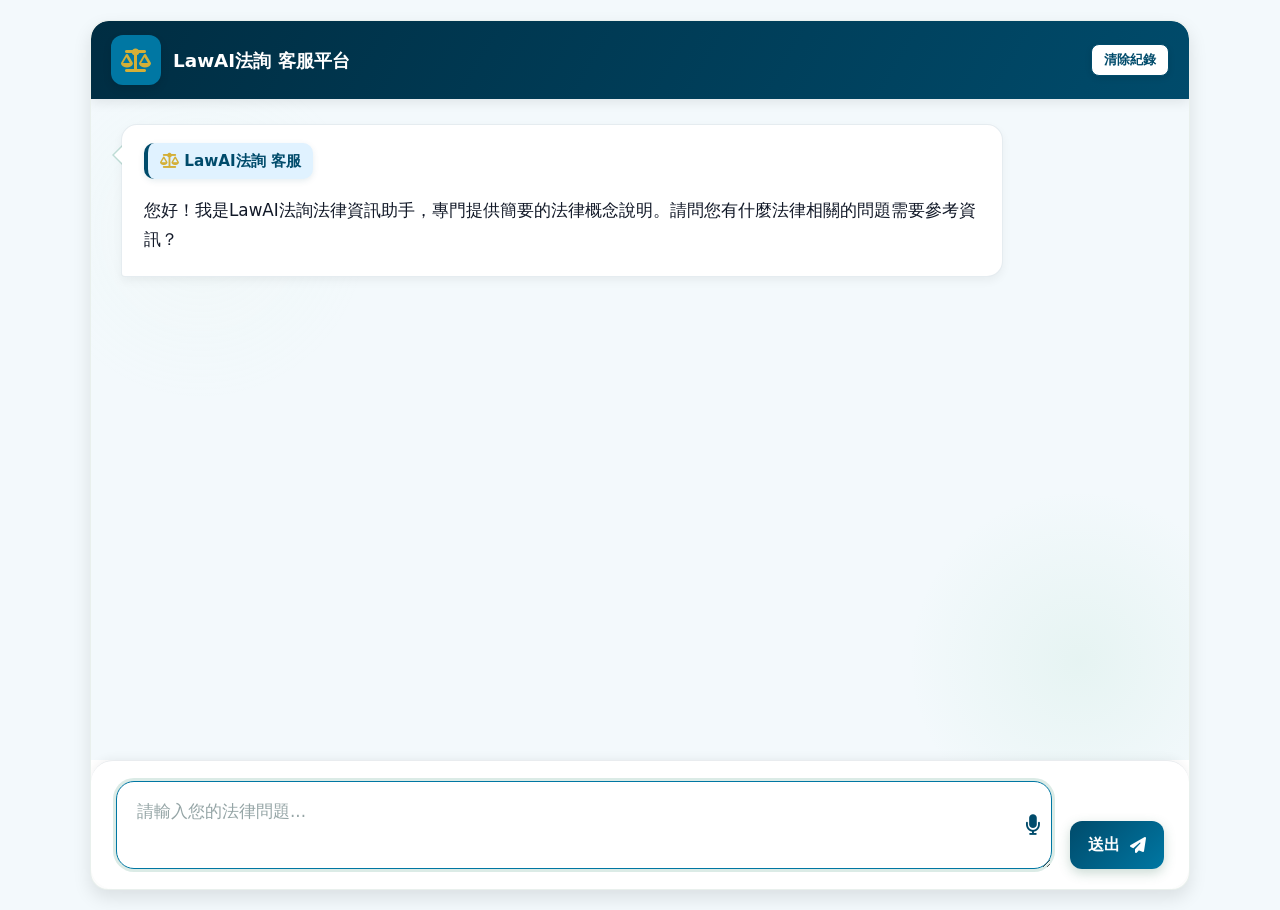
<file: airobt.html>
<!DOCTYPE html>
<html lang="zh-TW">
 <head>
  <meta charset="utf-8"/>
  <meta content="width=device-width, initial-scale=1.0" name="viewport"/>
  <title>
   ⚖️ LawAI法詢 客服平台
  </title>
  <link href="https://cdnjs.cloudflare.com/ajax/libs/font-awesome/6.4.0/css/all.min.css" rel="stylesheet"/>
  <style>
   :root {
            --deep-green: #002D42;
            --medium-green: #004B6B;
            --light-green: #0077A3;
            --pale-green: #E0F2FF;
            --accent-green: #A5D8FC;
            --background: #F3F9FC;
            --light-gray: #e9ecef;
            --text-dark: #111827;
            --text-medium: #6B7280;
            --white: #ffffff;
        }
        
        * {
            margin: 0;
            padding: 0;
            box-sizing: border-box;
            font-family: 'Segoe UI', 'Microsoft JhengHei', system-ui, sans-serif;
        }
        
        body {
            background: #F3F9FC;
            color: var(--text-dark);
            display: flex;
            justify-content: center;
            align-items: center;
            min-height: 100vh;
            padding: 20px;
        }
        
        .chatbot-container {
            width: 100%;
            max-width: 1100px;
            background: var(--white);
            box-shadow: 0 10px 30px rgba(26, 60, 50, 0.15);
            border-radius: 18px;
            overflow: hidden;
            display: flex;
            flex-direction: column;
            height: calc(100vh - 30px);
            border: 1px solid rgba(45, 106, 79, 0.1);
            transition: all 0.3s ease;
        }
        
        .chatbot-header {
    min-height: 56px;
    padding: 10px 20px;
            background: linear-gradient(120deg, var(--deep-green) 0%, var(--medium-green) 100%);
            color: var(--white);
            padding: 22px 30px;
            font-size: 1.5rem;
            font-weight: 600;
            display: flex;
            align-items: center;
            gap: 15px;
            position: relative;
            box-shadow: 0 4px 12px rgba(0, 0, 0, 0.08);
        }
        
        .logo-container {
            background: var(--light-green);
            width: 50px;
            height: 50px;
            border-radius: 12px;
            display: flex;
            justify-content: center;
            align-items: center;
            box-shadow: 0 4px 8px rgba(0, 0, 0, 0.1);
        }
        
        .logo-container i {
    color: #D4AF37 !important;
            font-size: 24px;
            color: var(--white);
        }
        
        .header-text {
            flex: 1;
        }
        
        .header-subtitle {
    display: flex;
    flex-direction: column;
            font-size: 0.95rem;
            font-weight: 400;
            opacity: 0.85;
            margin-top: 4px;
            letter-spacing: 0.5px;
        }
        
        .decoration {
            position: absolute;
            top: 0;
            right: 0;
            width: 120px;
            height: 120px;
            background: url('data:image/svg+xml;utf8,<svg xmlns="http://www.w3.org/2000/svg" viewBox="0 0 100 100"><path fill="rgba(116,198,157,0.2)" d="M28.1,76.1Q16.4,62.3,16.7,43.9Q17,25.5,34.2,24.8Q51.5,24.1,61.9,36.3Q72.3,48.5,71.2,62.7Q70.1,76.9,56.4,80.6Q42.7,84.3,28.1,76.1Z"/></svg>');
            background-size: contain;
            background-repeat: no-repeat;
            opacity: 0.7;
        }
        
        /* .chatbot-disclaimer 被整併進 header 中，不再顯示 */
.chatbot-disclaimer {
    display: none;
            background: var(--pale-green);
            padding: 16px 25px;
            font-size: 0.95rem;
            color: var(--deep-green);
            line-height: 1.6;
            border-bottom: 2px solid var(--accent-green);
            position: relative;
        }
        
        .chatbot-disclaimer strong {
            font-weight: 700;
            color: var(--medium-green);
        }
        
        .disclaimer-icon {
            position: absolute;
            top: -14px;
            left: 30px;
            background: var(--medium-green);
            color: white;
            width: 28px;
            height: 28px;
            border-radius: 12px;
            display: flex;
            align-items: center;
            justify-content: center;
            font-size: 14px;
            box-shadow: 0 2px 5px rgba(0,0,0,0.2);
        }
        
        .chat-window {
            flex: 1;
            overflow-y: auto;
            padding: 25px 30px 15px;
            background: #F3F9FC;
            display: flex;
            flex-direction: column;
            gap: 22px;
            background-image: 
                radial-gradient(circle at 10% 20%, rgba(216, 243, 220, 0.1) 0%, transparent 15%),
                radial-gradient(circle at 90% 85%, rgba(116, 198, 157, 0.1) 0%, transparent 15%);
        }
        
        .message {
            max-width: 85%;
            padding: 18px 22px;
            border-radius: 16px;
            line-height: 1.6;
            position: relative;
            animation: fadeIn 0.4s ease;
            box-shadow: 0 4px 10px rgba(0, 0, 0, 0.05);
        }
        
        .bot-message {
            background: white;
            color: var(--text-dark);
            border:  1px solid rgba(0, 75, 107, 0.1);
            border-bottom-left-radius: 4px;
            align-self: flex-start;
        }
        
        .bot-message::before {
            content: "";
            position: absolute;
            left: -10px;
            top: 20px;
            width: 0;
            height: 0;
            border-top: 10px solid transparent;
            border-bottom: 10px solid transparent;
            border-right: 10px solid rgba(74, 156, 130, 0.3);
        }
        
        .bot-message::after {
            content: "";
            position: absolute;
            left: -8px;
            top: 20px;
            width: 0;
            height: 0;
            border-top: 10px solid transparent;
            border-bottom: 10px solid transparent;
            border-right: 10px solid var(--white);
        }
        
        .user-message {
            background: linear-gradient(to right, #002D42, #004B6B);
            color: var(--white);
            border-bottom-right-radius: 4px;
            align-self: flex-end;
        }
        
        .user-message::before {
            content: "";
            position: absolute;
            right: -10px;
            top: 20px;
            width: 0;
            height: 0;
            border-top: 10px solid transparent;
            border-bottom: 10px solid transparent;
            border-left: 10px solid var(--light-green);
        }
        
        .message-role {
            font-weight: 600;
            margin-bottom: 12px;
            display: flex;
            align-items: center;
            gap: 8px;
            font-size: 0.95rem;
        }
        
        .bot-message .message-role {
            color: #004B6B;
        }
        
        .user-message .message-role {
            color: rgba(255, 255, 255, 0.9);
        }
        
        .message-content {
            font-size: 1.05rem;
        }
        
        .chat-input-area {
            padding: 20px 25px;
            background: var(--white);
            border-top: 1px solid var(--light-gray);
            display: flex;
            gap: 15px;
            position: relative;
        }
        
        .chat-input {
            flex: 1;
            padding: 16px 20px;
            border: 1px solid rgba(74, 156, 130, 0.4);
            border-radius: 12px;
            font-size: 1.05rem;
            transition: all 0.3s ease;
            background: var(--white);
            color: var(--text-dark);
            box-shadow: inset 0 2px 6px rgba(0, 0, 0, 0.05);
        }
        
        .chat-input:focus {
            outline: none;
            border-color: var(--light-green);
            box-shadow: 0 0 0 3px rgba(74, 156, 130, 0.2);
        }
        
        .chat-input::placeholder {
            color: #95a5a6;
        }
        
        .send-button {
            background: linear-gradient(135deg, var(--medium-green) 0%, var(--light-green) 100%);
            color: var(--white);
            border: none;
            padding: 0 28px;
            border-radius: 12px;
            font-size: 1.05rem;
            font-weight: 600;
            cursor: pointer;
            display: flex;
            align-items: center;
            justify-content: center;
            gap: 10px;
            transition: all 0.3s ease;
            box-shadow: 0 4px 12px rgba(45, 106, 79, 0.25);
        }
        
        .send-button:hover {
            background: linear-gradient(135deg, var(--deep-green) 0%, var(--medium-green) 100%);
            transform: translateY(-2px);
            box-shadow: 0 6px 15px rgba(45, 106, 79, 0.35);
        }
        
        .send-button:active {
            transform: translateY(0);
        }
        
        .bot-prefix {
            display: block;
            font-size: 0.9rem;
            font-weight: 600;
            margin-bottom: 12px;
            color: var(--medium-green);
            background: rgba(116, 198, 157, 0.15);
            padding: 8px 12px;
            border-radius: 8px;
            width: fit-content;
            border-left: 3px solid var(--medium-green);
        }
        
        .bot-answer {
            font-weight: 500;
            color: var(--text-dark);
            padding: 5px 0;
            line-height: 1.7;
        }
        
        .typing-indicator {
            display: flex;
            align-items: center;
            gap: 6px;
            padding: 18px 22px;
            background: var(--white);
            color: var(--text-dark);
            border-radius: 16px;
            width: fit-content;
            align-self: flex-start;
            border: 1px solid rgba(74, 156, 130, 0.3);
            box-shadow: 0 4px 10px rgba(0, 0, 0, 0.05);
        }
        
        .typing-text {
            font-size: 0.95rem;
            color: var(--medium-green);
            font-weight: 500;
        }
        
        .typing-dot {
            width: 10px;
            height: 10px;
            background: var(--light-green);
            border-radius: 12px;
            animation: typing 1.4s infinite ease-in-out;
        }
        
        .typing-dot:nth-child(1) { animation-delay: 0s; }
        .typing-dot:nth-child(2) { animation-delay: 0.2s; }
        .typing-dot:nth-child(3) { animation-delay: 0.4s; }
        
        @keyframes typing {
            0%, 60%, 100% { transform: translateY(0); opacity: 0.6; }
            30% { transform: translateY(-6px); opacity: 1; }
        }
        
        @keyframes fadeIn {
            from { opacity: 0; transform: translateY(12px); }
            to { opacity: 1; transform: translateY(0); }
        }
        
        .chat-history-title {
            text-align: center;
            color: var(--medium-green);
            font-size: 1.1rem;
            font-weight: 600;
            margin-bottom: 20px;
            padding-bottom: 15px;
            border-bottom: 2px dashed rgba(74, 156, 130, 0.3);
        }
        
        .watermark {
            position: absolute;
            bottom: 10px;
            right: 20px;
            font-size: 0.8rem;
            color: rgba(45, 106, 79, 0.3);
            font-weight: 500;
        }
        
        /* 響應式設計 */
        @media (max-width: 768px) {
            .chatbot-container {
                height: calc(100vh - 30px);
                max-width: 100%;
                border-radius: 14px;
            }
            
            .chatbot-header {
    min-height: 56px;
    padding: 10px 20px;
                padding: 18px 20px;
                font-size: 1.3rem;
            }
            
            .header-subtitle {
    display: flex;
    flex-direction: column;
                font-size: 0.85rem;
            }
            
            .logo-container {
                width: 44px;
                height: 44px;
            }
            
            .message {
                max-width: 92%;
                padding: 16px 18px;
            }
            
            .chat-input-area {
                padding: 15px 18px;
            }
            
            .chat-input {
                padding: 14px 16px;
                font-size: 1rem;
            }
            
            .send-button {
                padding: 0 22px;
            }
        }
        
        @media (max-width: 480px) {
            .chatbot-header {
    min-height: 56px;
    padding: 10px 20px;
                flex-direction: column;
                text-align: center;
                gap: 10px;
                padding: 15px;
            }
            
            .logo-container {
                margin: 0 auto;
            }
            
            .message {
                max-width: 95%;
            }
            
            .message-role {
                font-size: 0.9rem;
            }
            
            .message-content {
                font-size: 1rem;
            }
        }
    
.mic-overlay {
    position: fixed;
    top: 50%;
    left: 50%;
    transform: translate(-50%, -50%);
    background: rgba(74, 156, 130, 0.15);
    padding: 30px;
    border-radius: 12px;
    box-shadow: 0 0 25px rgba(45, 106, 79, 0.3);
    z-index: 9999;
    display: none;
    animation: micFade 1.5s ease-in-out infinite;
}
.mic-overlay i {
    font-size: 48px;
    color: rgba(45, 106, 79, 0.6);
}
@keyframes micFade {
    0%, 100% { opacity: 0.6; transform: translate(-50%, -50%) scale(1); }
    50% { opacity: 1; transform: translate(-50%, -50%) scale(1.15); }
}



/* 更強化的響應式設計調整 */
@media (max-width: 768px) {
    .chatbot-container {
        height: 100vh;
        width: 100vw;
        max-width: 100vw;
        border-radius: 0;
        margin: 0;
        box-shadow: none;
    }

    .chatbot-header {
        flex-direction: column;
        align-items: flex-start;
        gap: 10px;
    }

    .chat-window {
        padding: 15px 15px 10px;
    }

    .chat-input-area {
        padding: 12px 15px;
        flex-direction: column;
        gap: 8px;
    }

    .chat-input {
        font-size: 1rem;
        padding: 14px 16px;
        width: 95%;
    }

    .send-button {
        width: 100%;
        font-size: 1rem;
        justify-content: center;
    }

    .sample-questions {
        flex-direction: column;
        gap: 6px;
        padding: 0 10px;
    }
}

@media (max-width: 480px) {
    .chatbot-header {
        font-size: 1.1rem;
        padding: 12px;
    }

    .chat-window {
        gap: 16px;
    }

    .message {
        max-width: 96%;
        padding: 14px 16px;
    }

    .bot-answer, .message-content {
        font-size: 0.95rem;
    }

    .send-button {
        font-size: 0.95rem;
    }
}


/* ✅ Header 精緻化 */
.chatbot-header {
    border-top-left-radius: 18px;
    border-top-right-radius: 18px;
    padding: 14px 20px !important;
    gap: 12px !important;
}

/* ✅ 外框整體圓角 */
.chatbot-container {
    border-radius: 18px !important;
    overflow: hidden;
    box-shadow: 0 8px 18px rgba(0,0,0,0.1);
}

/* ✅ 輸入框改為多行＋加大 */
.chat-input {
    min-height: 3.2em;
    resize: vertical;
    line-height: 1.6;
}

/* ✅ 對齊輸入區塊排列方向與右側按鈕 */
.chat-input-area {
    display: flex;
    align-items: flex-end;
    flex-direction: row;
    flex-wrap: nowrap;
    justify-content: space-between;
}

/* ✅ 將輸入框最大寬度調整，讓送出與麥克風在右邊 */
.chat-input {
    flex: 1;
    margin-right: 8px;
}

/* ✅ 麥克風與送出並排靠右 */
.send-button {
    white-space: nowrap;
    padding: 12px 18px;
    font-size: 1rem;
}

#voice-btn {
    margin-right: 8px;
    margin-bottom: 6px;
}

/* ✅ 響應式時微調間距與行高 */
@media (max-width: 768px) {
    .chatbot-header {
        flex-direction: row;
        font-size: 1.1rem;
        padding: 12px 16px !important;
    }

    .chat-input-area {
        flex-direction: column;
        gap: 10px;
    }

    #voice-btn, .send-button {
        width: 100%;
    }
}


/* ✅ ChatGPT 手機輸入區樣式 */
@media (max-width: 768px) {
    .chat-input-area {
        position: fixed;
        bottom: 0;
        left: 0;
        width: 100vw;
        background: #ffffff;
        padding: 12px 10px 10px;
        z-index: 999;
        display: flex;
        flex-direction: row;
        align-items: flex-end;
        box-shadow: 0 -2px 8px rgba(0, 0, 0, 0.05);
        border-top: 1px solid #e0e0e0;
    }

    .chat-input {
        flex: 1;
        min-height: 2.8em;
        max-height: 150px;
        padding: 12px 14px;
        font-size: 1rem;
        border-radius: 18px;
        border: 1px solid #ddd;
        overflow-y: auto;
        resize: none;
    }

    .send-button,
    #voice-btn {
        margin-left: 6px;
        margin-bottom: 4px;
        background: #004B6B;
        color: white;
        border-radius: 50%;
        width: 42px;
        height: 42px;
        padding: 0;
        display: flex;
        align-items: center;
        justify-content: center;
        box-shadow: 0 2px 4px rgba(0,0,0,0.15);
    }

    .send-button i,
    #voice-btn i {
        font-size: 16px;
    }

    .send-button span {
        display: none;
    }
}

/* 桌面維持原樣式 */
@media (min-width: 769px) {
    .chat-input {
        height: auto;
    }
}


/* ✅ 聊天區保留底部 padding，避免被輸入區遮住 */
.chat-window {
    padding-bottom: 120px !important;
}

/* ✅ 麥克風與送出鍵緊靠右、輸入框擴大 */
@media (max-width: 768px) {
    .chat-input-area {
        padding: 12px 10px;
        flex-direction: row;
        align-items: flex-end;
        gap: 6px;
    }

    .chat-input {
        flex: 1;
        border-radius: 18px;
        padding: 12px 14px;
        line-height: 1.6;
        font-size: 1rem;
        min-height: 2.8em;
        max-height: 150px;
        overflow-y: auto;
        resize: vertical;
    }

    #voice-btn,
    .send-button {
        flex-shrink: 0;
        width: 42px;
        height: 42px;
        border-radius: 50%;
        padding: 0;
        display: flex;
        align-items: center;
        justify-content: center;
    }

    #voice-btn {
        margin-left: 4px;
        margin-right: 2px;
    }

    .send-button {
        margin-left: 2px;
    }
}

.input-with-mic textarea.chat-input {
    padding-right: 36px !important;
}

.input-with-mic textarea.chat-input {
    padding-right: 36px !important;
    width: 95%;
    resize: vertical;
}
.chat-input-area .send-button {
    flex-shrink: 0;
    height: 48px;
}

.bot-message .message-role {
    color: #004B6B;
    background: rgba(116,198,157,0.15);
    padding: 6px 12px;
    border-radius: 10px;
    border-left: 3px solid #2d6a4f;
    display: inline-block;
    white-space: normal;
    max-width: 85%;
}



.bot-message .message-role {
    background: #E0F2FF;
    color: #004B6B;
    padding: 6px 12px;
    border-radius: 10px;
    border-left: 4px solid #004B6B;
    display: inline-block;
    font-weight: 600;
    font-size: 0.95rem;
    box-shadow: 0 2px 6px rgba(0, 75, 107, 0.1);
    white-space: normal;
    max-width: 85%;
}
  </style>
 </head>
 <body>
  <div class="chatbot-container">
   <div class="chatbot-header">
    <div class="logo-container">
     <i class="fas fa-balance-scale">
     </i>
    </div>
    <div class="header-text" style="font-size: 1.15rem; font-weight: 600; color: white;">
     <div>
      LawAI法詢 客服平台
     </div>
    </div>
    <button id="clear-history-btn" style="margin-left:auto; background:#ffffff; color:#004B6B; border:1px solid #004B6B; padding:6px 12px; border-radius:8px; font-weight:600; cursor:pointer; box-shadow:0 2px 6px rgba(0,0,0,0.1);">
     清除紀錄
    </button>
   </div>
   <div class="chatbot-disclaimer">
    <div class="disclaimer-icon">
     !
    </div>
    <strong>
     🛑【重要聲明】
    </strong>
    ：本系統提供之內容為法律資訊參考，非屬個案法律意見或法律適用，請自行評估並視需求諮詢專業律師。
   </div>
   <div class="chat-window" id="chat-window">
    <!-- 初始消息 -->
    <div class="message bot-message">
     <div class="message-role">
      <i class="fas fa-balance-scale" style="color: #D4AF37;">
      </i>
      LawAI法詢 客服
     </div>
     <div class="message-content">
      <div class="bot-answer">
       您好！我是LawAI法詢法律資訊助手，專門提供簡要的法律概念說明。請問您有什麼法律相關的問題需要參考資訊？
      </div>
     </div>
    </div>
   </div>
   <div class="chat-input-area" style="display: flex; gap: 10px; align-items: flex-end;; border-radius: 22px; overflow: hidden; box-shadow: 0 -2px 10px rgba(0,0,0,0.05);">
    <div class="input-with-mic" style="position: relative; flex: 1; display: flex; align-items: center;">
     <textarea autocomplete="off" class="chat-input" id="user-input" placeholder="請輸入您的法律問題..." style="border-radius: 18px;"></textarea>
     <button id="voice-btn" style="position: absolute; top: 50%; right: 12px; transform: translateY(-50%); background: none; border: none; cursor: pointer; z-index: 10;" title="語音輸入">
      <i class="fas fa-microphone" style="font-size: 20px; color: #004B6B;">
      </i>
     </button>
    </div>
    <button class="send-button" id="send-btn">
     <span>
      送出
     </span>
     <i class="fas fa-paper-plane">
     </i>
    </button>
   </div>
  </div>
  <div class="mic-overlay" id="mic-overlay">
   <i class="fas fa-microphone">
   </i>
  </div>
  <script>
   document.addEventListener('DOMContentLoaded', function () {
    const chatWindow = document.getElementById('chat-window');
    const userInput = document.getElementById('user-input');
    const sendBtn = document.getElementById('send-btn');
    const micOverlay = document.getElementById('mic-overlay');
    const voiceBtn = document.getElementById('voice-btn');

    // Render all user/model content as TEXT, never interpolated HTML.
    const chatHistory = [];
    const clearHistoryButton = document.getElementById('clear-history-btn');
    function appendMessage(role, text, persist = true) {
        const safeRole = role === 'bot' ? 'bot' : 'user';
        const message = document.createElement('div');
        message.className = 'message ' + safeRole + '-message';
        const title = document.createElement('div');
        title.className = 'message-role';
        title.textContent = safeRole === 'bot' ? '⚖️ LawAI 法詢客服' : '👤 您';
        const content = document.createElement('div');
        content.className = 'message-content';
        content.style.whiteSpace = 'pre-wrap';
        content.style.overflowWrap = 'anywhere';
        content.textContent = safeRole === 'bot' ? '📌 ' + String(text) : String(text);
        message.append(title, content);
        chatWindow.appendChild(message);
        chatWindow.scrollTop = chatWindow.scrollHeight;
        if (persist) {
            chatHistory.push({ role: safeRole, text: String(text).slice(0, 6000) });
            try {
                // Session only; legal questions must not persist indefinitely on the device.
                sessionStorage.setItem('lawai_chat_history_v2',
                    JSON.stringify(chatHistory.slice(-30)));
            } catch (_) {}
        }
    }

    function showTypingIndicator() {
        const typingDiv = document.createElement('div');
        typingDiv.className = 'typing-indicator';
        typingDiv.id = 'typing-indicator';
        typingDiv.innerHTML = `
            <div class="typing-text">LawAI法詢客服 正在思考</div>
            <div class="typing-dot"></div>
            <div class="typing-dot"></div>
            <div class="typing-dot"></div>
        `;
        chatWindow.appendChild(typingDiv);
        chatWindow.scrollTop = chatWindow.scrollHeight;
    }

    function removeTypingIndicator() {
        const indicator = document.getElementById('typing-indicator');
        if (indicator) indicator.remove();
    }

    
    async function callBackendAPI(promptText) {
        try {
            const response = await fetch("/api/generate", {
                method: "POST",
                headers: {
                    "Content-Type": "application/json"
                },
                body: JSON.stringify({
                    question: promptText
                })
            });

            if (!response.ok) throw new Error("API 回應錯誤");

            const data = await response.json();
            const mode = data.mode === 'hybrid'
                ? '已使用向量＋關鍵字混合檢索'
                : '目前使用關鍵字檢索（尚未載入有效的向量索引）';
            return String(data.answer || '目前沒有可用的答覆。') + '\n\n檢索模式：' + mode;
        } catch (error) {
            console.error("API 錯誤：", error);
            return "⚠️ 無法取得回應，請稍後再試。";
        }
    }
    

    async function handleSendMessage() {
        const question = userInput.value.trim();
        if (!question) return;

        appendMessage('user', question);
        userInput.value = '';
        showTypingIndicator();

        const answer = await callBackendAPI(question);
        removeTypingIndicator();
        appendMessage('bot', answer);
    }

    sendBtn.addEventListener('click', handleSendMessage);
    userInput.addEventListener('keypress', (e) => {
        if (e.key === 'Enter') handleSendMessage();
    });

    if ('webkitSpeechRecognition' in window) {
        const recognition = new webkitSpeechRecognition();
        recognition.lang = 'zh-TW';
        recognition.continuous = false;
        recognition.interimResults = false;

        recognition.onresult = function (event) {
            const result = event.results[0][0].transcript;
            userInput.value = result;
            // Drop the legacy localStorage HTML transcript; it was unsafe and over-persistent.
    try { localStorage.removeItem('chatHistory'); } catch (_) {}
    try {
        const oldMessages = JSON.parse(sessionStorage.getItem('lawai_chat_history_v2') || '[]');
        if (Array.isArray(oldMessages)) {
            oldMessages.slice(-30).forEach(item => {
                if (item && (item.role === 'user' || item.role === 'bot') &&
                    typeof item.text === 'string') {
                    appendMessage(item.role, item.text, false);
                    chatHistory.push({role:item.role, text:item.text});
                }
            });
        }
    } catch (_) {
        try { sessionStorage.removeItem('lawai_chat_history_v2'); } catch (_) {}
    }
    if (clearHistoryButton) {
        clearHistoryButton.addEventListener('click', () => {
            chatHistory.length = 0;
            chatWindow.replaceChildren();
            try { sessionStorage.removeItem('lawai_chat_history_v2'); } catch (_) {}
        });
    }

    userInput.focus();
        };

        recognition.onstart = function () {
            micOverlay.style.display = 'block';
        };

        recognition.onend = function () {
            micOverlay.style.display = 'none';
        };

        recognition.onerror = function (event) {
            console.error("語音辨識錯誤：", event.error);
            micOverlay.style.display = 'none';
        };

        voiceBtn.addEventListener('click', () => {
            recognition.start();
        });
    } else {
        voiceBtn.addEventListener('click', () => {
            alert("此瀏覽器不支援語音辨識功能");
        });
    }

    userInput.focus();
});
  </script>

 </body>
</html>
</file>
